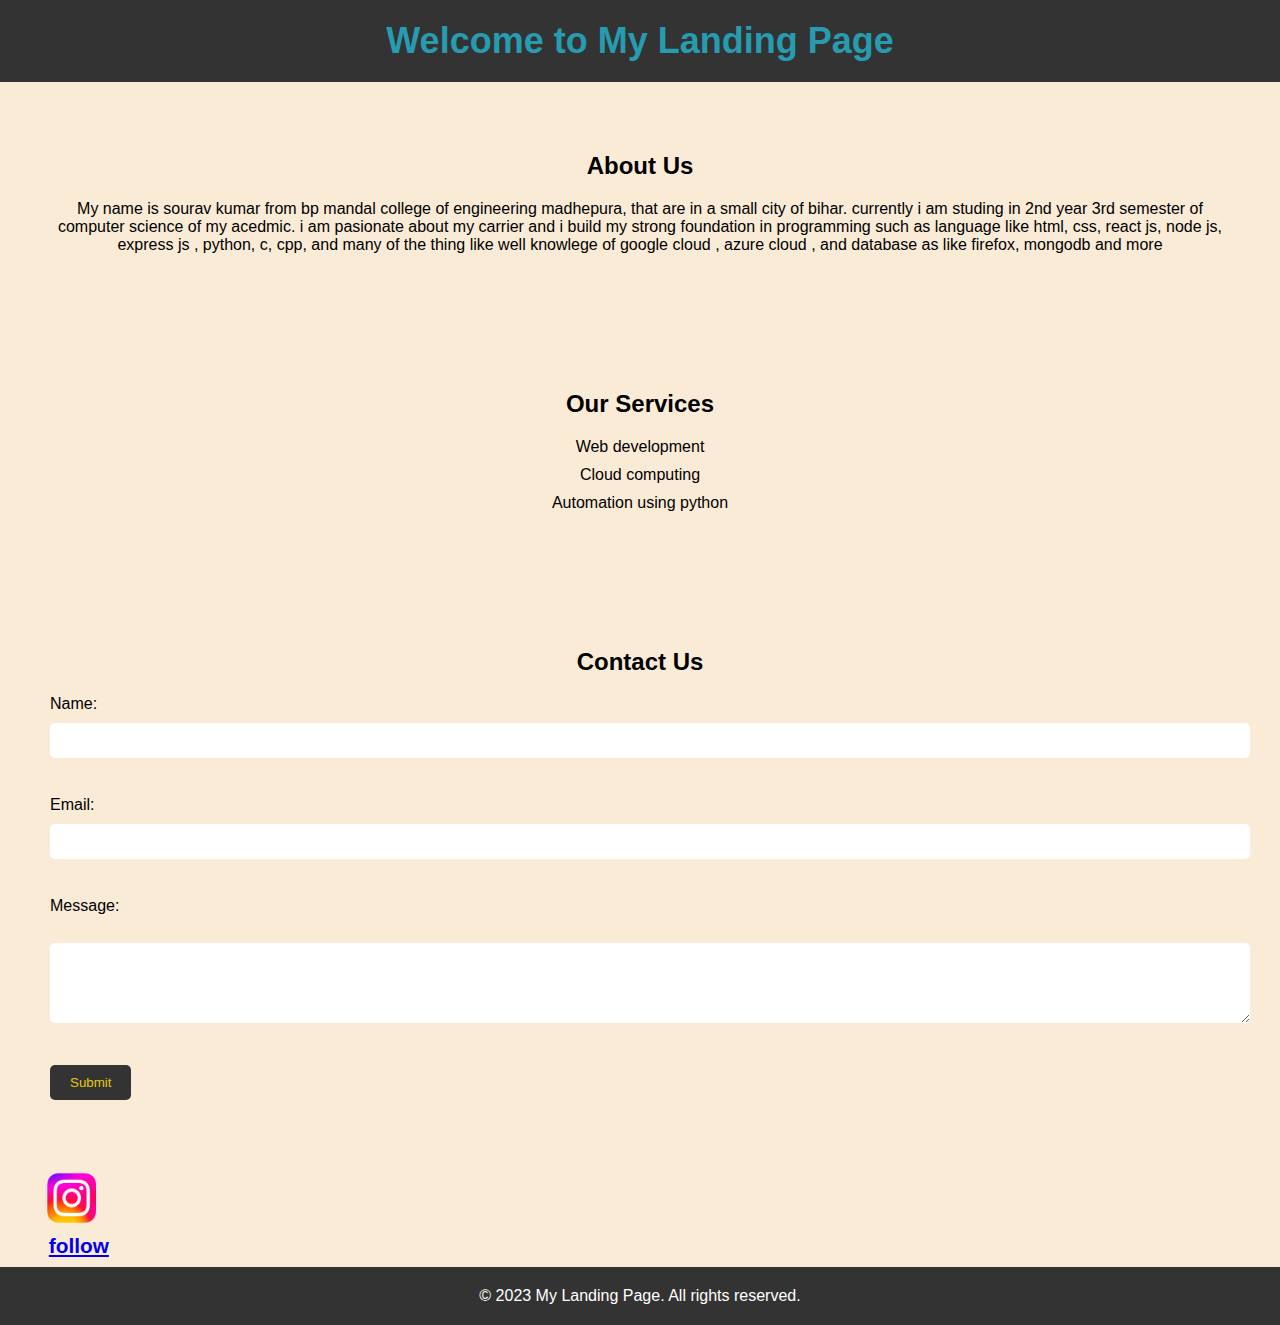
<file: landing_page/index.html>
<!DOCTYPE html>
<html>

<head>
    <title>its my landing page</title>
    <meta name="viewpoint" content="width=device-width,initial-scale=1">
    <meta charset="UTF-8">
    <link rel="stylesheet" href="https://cdnjs.cloudflare.com/ajax/libs/font-awesome/4.7.0/css/font-awesome.min.css">
    <link rel="stylesheet" href="./style.css">
</head>

<body>
    <header>
        <h1>Welcome to My Landing Page</h1>
    </header>

    <section>
        <h2>About Us</h2>
        <p>My name is sourav kumar from bp mandal college of engineering madhepura, that are in a small city of bihar. currently i am studing in 2nd year 3rd semester of computer science of my acedmic. i am pasionate about my carrier and i build my strong
            foundation in programming such as language like html, css, react js, node js, express js , python, c, cpp, and many of the thing like well knowlege of google cloud , azure cloud , and database as like firefox, mongodb and more </p>
    </section>

    <section>
        <h2>Our Services</h2>
        <ul>
            <li>Web development</li>
            <li>Cloud computing</li>
            <li>Automation using python</li>
        </ul>
    </section>

    <section>
        <h2>Contact Us</h2>
        <form>
            <label for="name">Name:</label>
            <input type="text" id="name" name="name"><br><br>
            <label for="email">Email:</label>
            <input type="email" id="email" name="email"><br><br>
            <label for="message">Message:</label><br>
            <textarea id="message" name="message" rows="4" cols="50"></textarea><br><br>
            <input type="submit" value="Submit">

        </form>

    </section>
    <div class="data">

        <h3><img src="instagram_logo.jpg" width="95"></h3>
        <h3><a href="https://www.instagram.com/souravkumar8432" target="_blank">follow</a>
        </h3>
        <!-- <h3><img src="linkdedin.png" width="47">Follow
        </h3>
        <h3><img src="GitHub-logo.png" width="50">Follow</h3> -->
    </div>
    <!-- <div class="container">
        <img src="linkdedin.png" width="50" alt="First Image" class="first-image">
        <img src="GitHub-logo.png" width="50" alt="Second Image" class="second-image">
    </div> -->

    <footer>
        <p>&copy; 2023 My Landing Page. All rights reserved.</p>
    </footer>
</body>

</html>
</file>
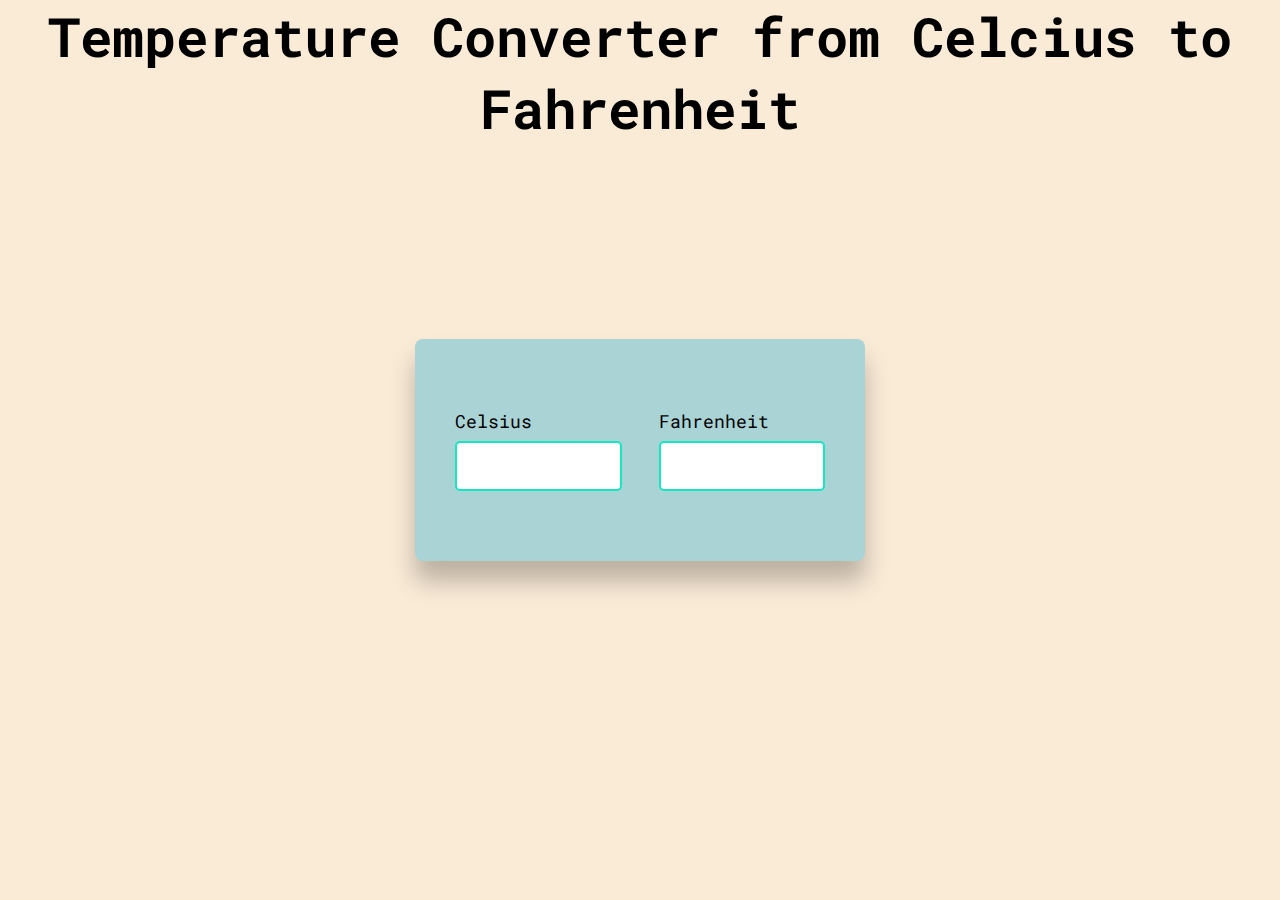
<file: temprature_convertor/index.html>
<!DOCTYPE html>
<html lang="en">

<head>
    <title>Temperature Converter</title>
    <link rel="preconnect" href="https://fonts.gstatic.com">
    <link href="https://fonts.googleapis.com/css2?family=Roboto+Mono:wght@500&display=swap" rel="stylesheet">
    <link rel="stylesheet" href="style.css">
</head>

<body>
    <h1>Temperature Converter from Celcius to Fahrenheit</h1>
    <div class="wrapper">
        <div class="container">
            <label for="celsius">Celsius</label>
            <input type="number" id="celsius" oninput="celToFar()">
        </div>
        <div class="container">
            <label for="fahrenheit">Fahrenheit</label>
            <input type="number" id="fahrenheit" oninput="farToCel()">
        </div>
    </div>
    <script>
        let celsius = document.getElementById("celsius");
        let fahrenheit = document.getElementById("fahrenheit");

        function celToFar() {
            let output = (parseFloat(celsius.value) * 9 / 5) + 32;
            fahrenheit.value = parseFloat(output.toFixed(2));
        }

        function farToCel() {
            let output = (parseFloat(fahrenheit.value) - 32) * 5 / 9;
            celsius.value = parseFloat(output.toFixed(2));
            console.log(output);
        }
    </script>
</body>

</html>
</file>
<file: landing_page/style.css>
/* CSS styles */

body {
    font-family: Arial, sans-serif;
    margin: 0;
    padding: 0;
    background-color: antiquewhite;
}

header {
    background-color: #333;
    color: #269cb1;
    padding: 20px;
    text-align: center;
}

h1 {
    margin: 0;
    font-size: 36px;
}

section {
    padding: 50px;
    text-align: center;
}

ul {
    list-style: none;
    padding: 0;
}

li {
    margin-bottom: 10px;
}

form {
    text-align: left;
}

label {
    display: block;
    margin-bottom: 10px;
}

input[type="text"],
input[type="email"],
textarea {
    width: 100%;
    padding: 10px;
    margin-bottom: 20px;
    border: none;
    border-radius: 5px;
}

input[type="submit"] {
    background-color: #333;
    color: #e6c90d;
    padding: 10px 20px;
    border: none;
    border-radius: 5px;
    cursor: pointer;
}

input[type="submit"]:hover {
    background-color: #666;
}

footer {
    background-color: #333;
    color: #fff;
    text-align: center;
    padding: 20px;
}

footer p {
    margin: 0;
}

@media only screen and (max-width: 768px) {
    h1 {
        font-size: 24px;
    }
    section {
        padding: 30px;
    }
    input[type="text"],
    input[type="email"],
    textarea {
        width: 90%;
    }
}

.data h3 {
    position: relative;
    font-size: 1.3em;
    color: #45f3ff;
    line-height: 1px;
    font-weight: 1600px;
    margin-bottom: 30pxpx;
    margin-left: 1.9%;
}

.data h3 a {
    margin-left: 1.95%;
    margin-top: 1%;
}

.container {
    position: relative;
}

.first-image {
    display: block;
}

.second-image {
    position: absolute;
    bottom: 0;
    right: 0;
}
</file>
<file: temprature_convertor/style.css>
*,
*:before,
*:after {
    padding: 0;
    margin: 0;
    box-sizing: border-box;
    font-family: "Roboto Mono", monospace;
    font-size: 18px;
}

body {
    background-image: url("F:/Temperature Converter/temp.jpg");
    background-size: cover;
    background-repeat: no-repeat;
    background-attachment: fixed;
    background-color: antiquewhite;
}

h1 {
    text-align: center;
    font-size: 3em;
    text-overflow: ellipsis;
}

@media (max-width: 768px) {
    h1 {
        font-size: 2em;
    }
}

.wrapper {
    width: 450px;
    background-color: rgb(170, 211, 214);
    padding: 70px 40px;
    position: absolute;
    transform: translate(-50%, -50%);
    left: 50%;
    top: 50%;
    box-shadow: 0 20px 25px rgba(0, 0, 0, 0.25);
    border-radius: 8px;
    display: flex;
    justify-content: space-between;
}

.container {
    width: 45%;
}

input {
    width: 100%;
    height: 50px;
    border-radius: 5px;
    border: 2px solid #15e7c0;
    outline: none;
    margin-top: 8px;
    padding: 0 10px;
}

input:focus {
    border-color: #3164ff;
}
</file>
